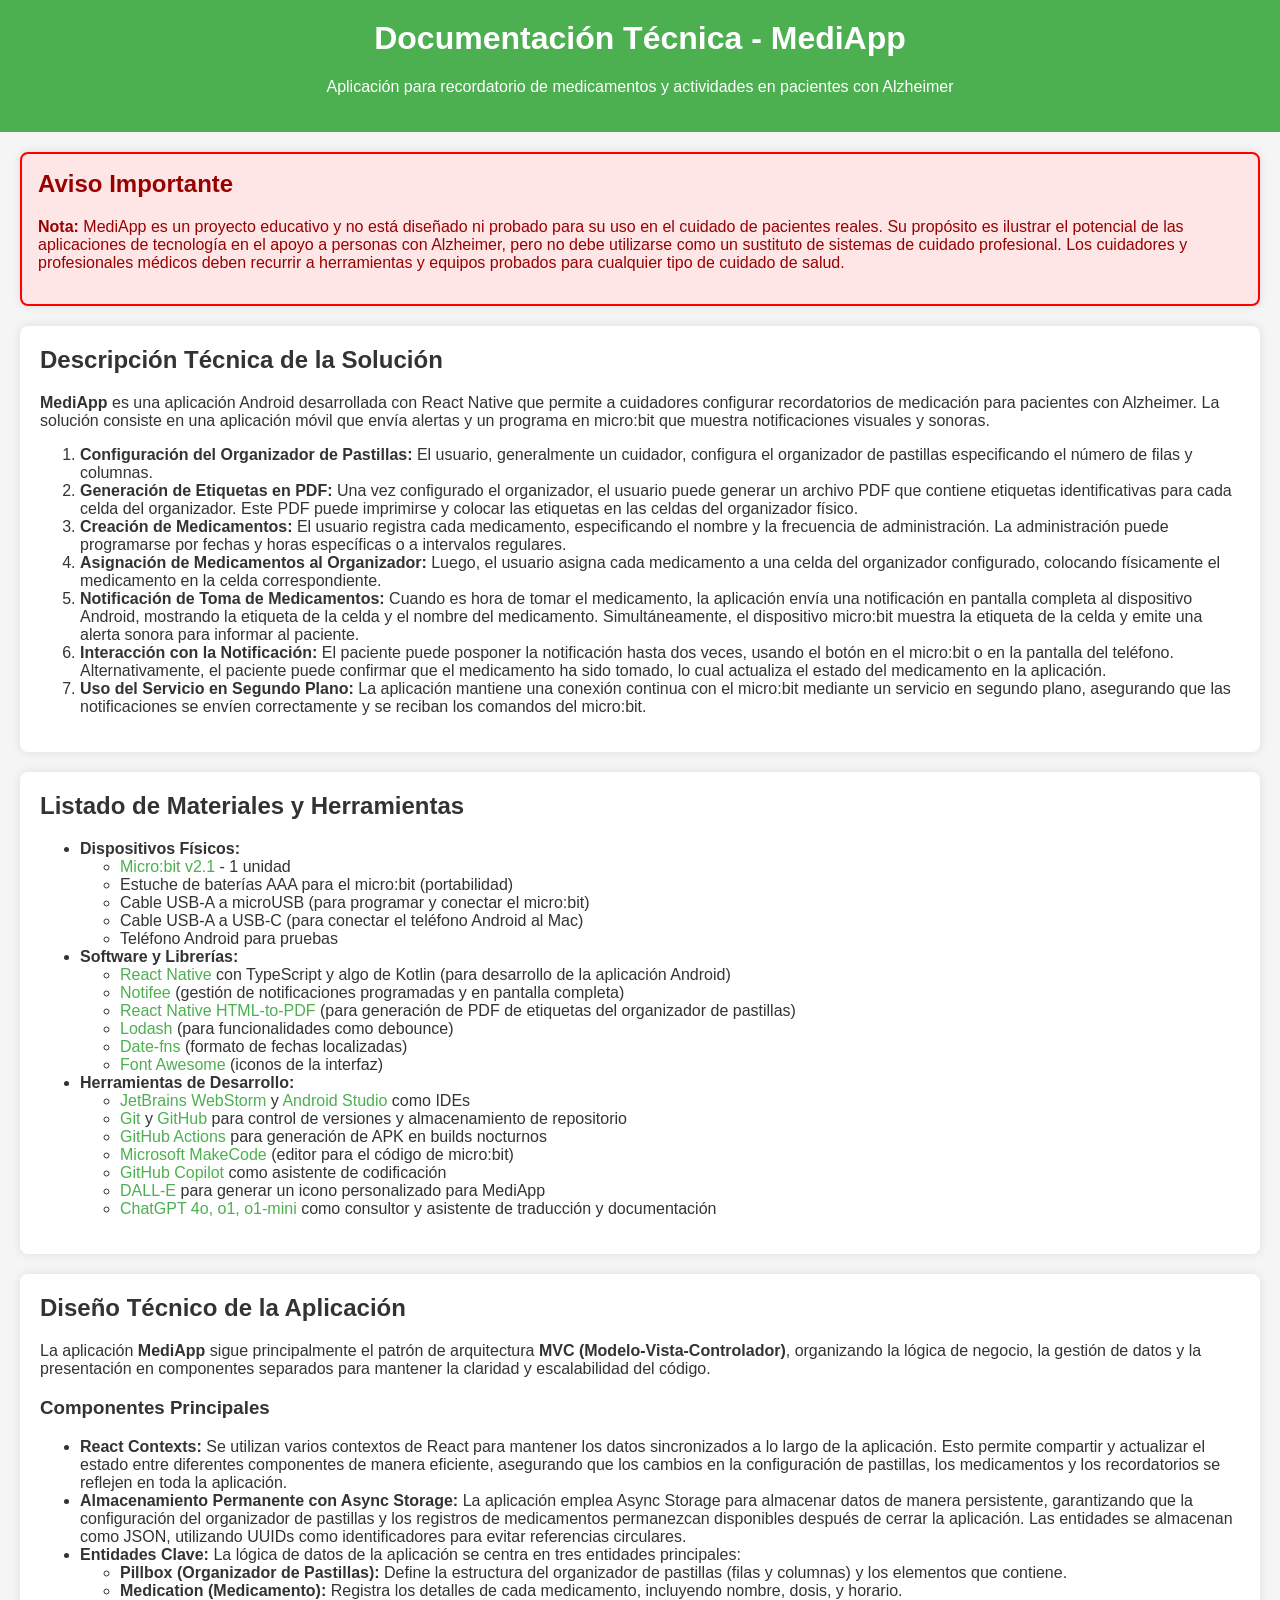
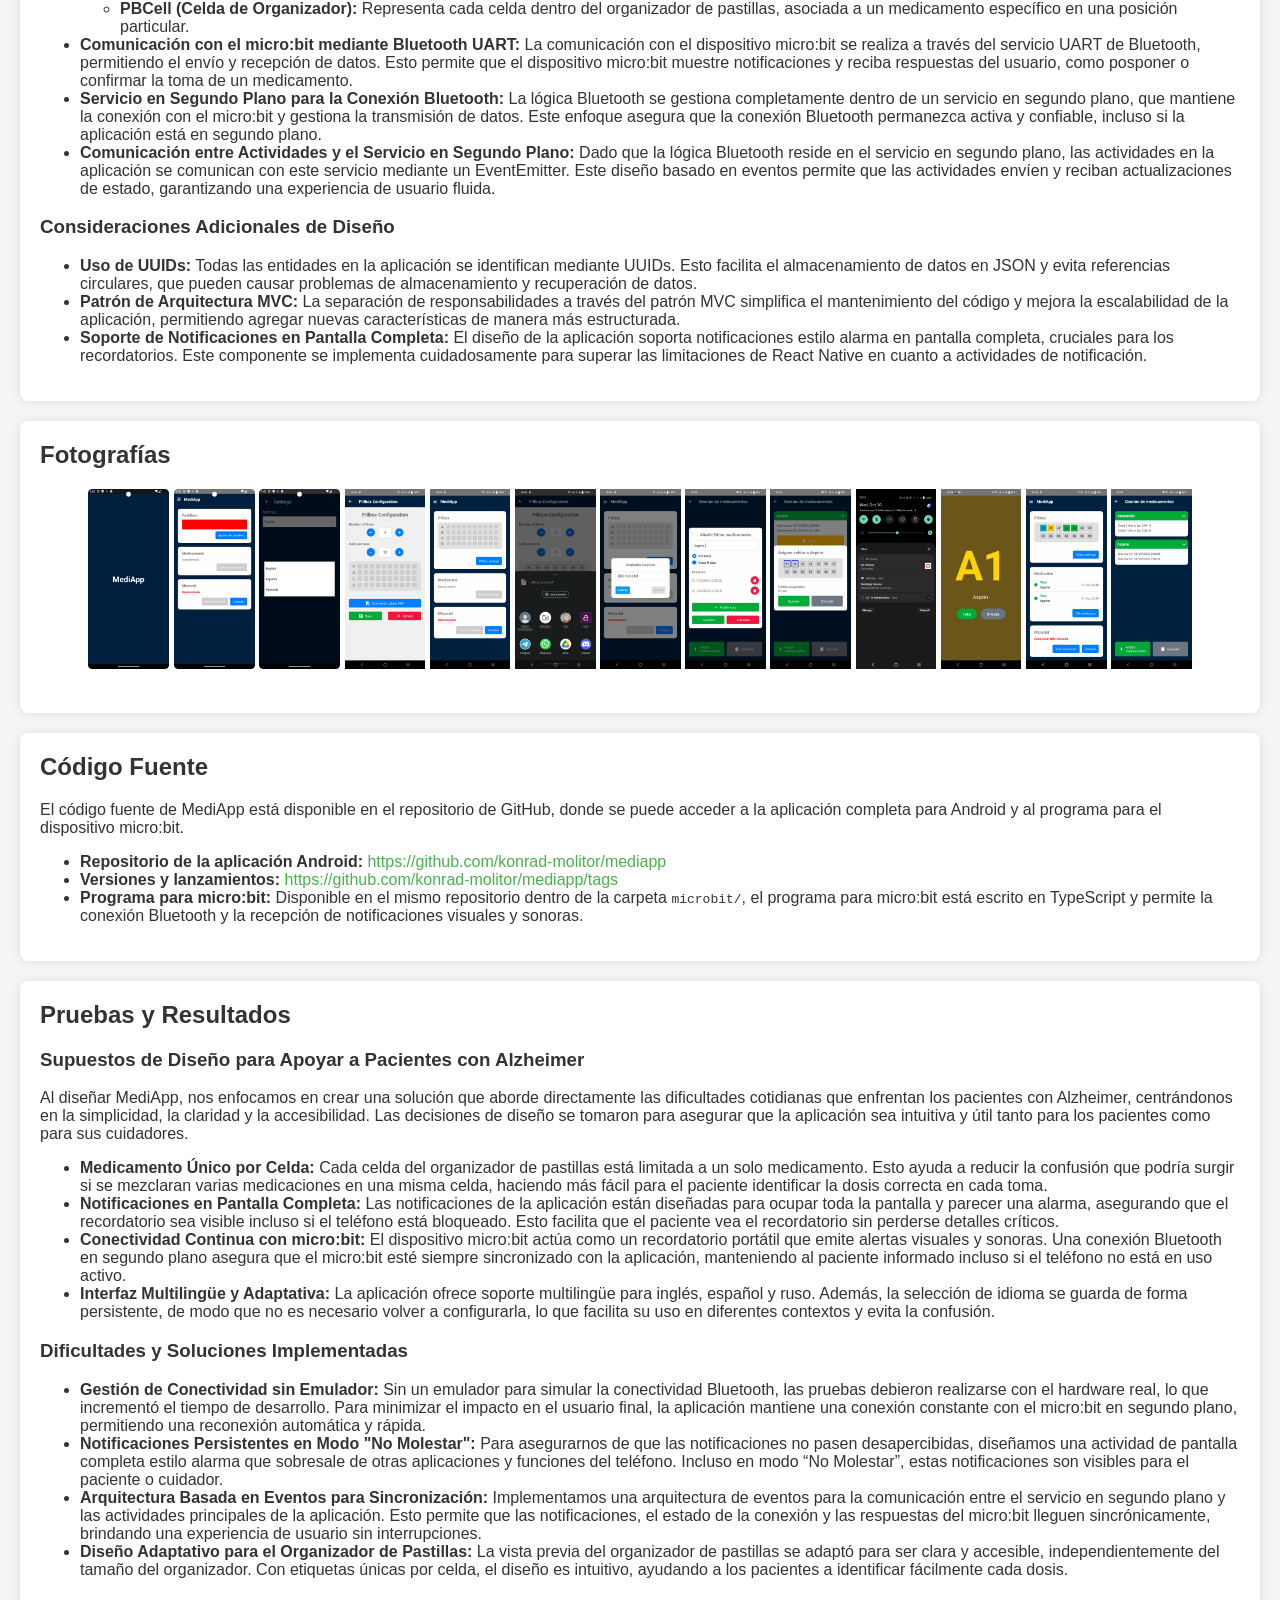
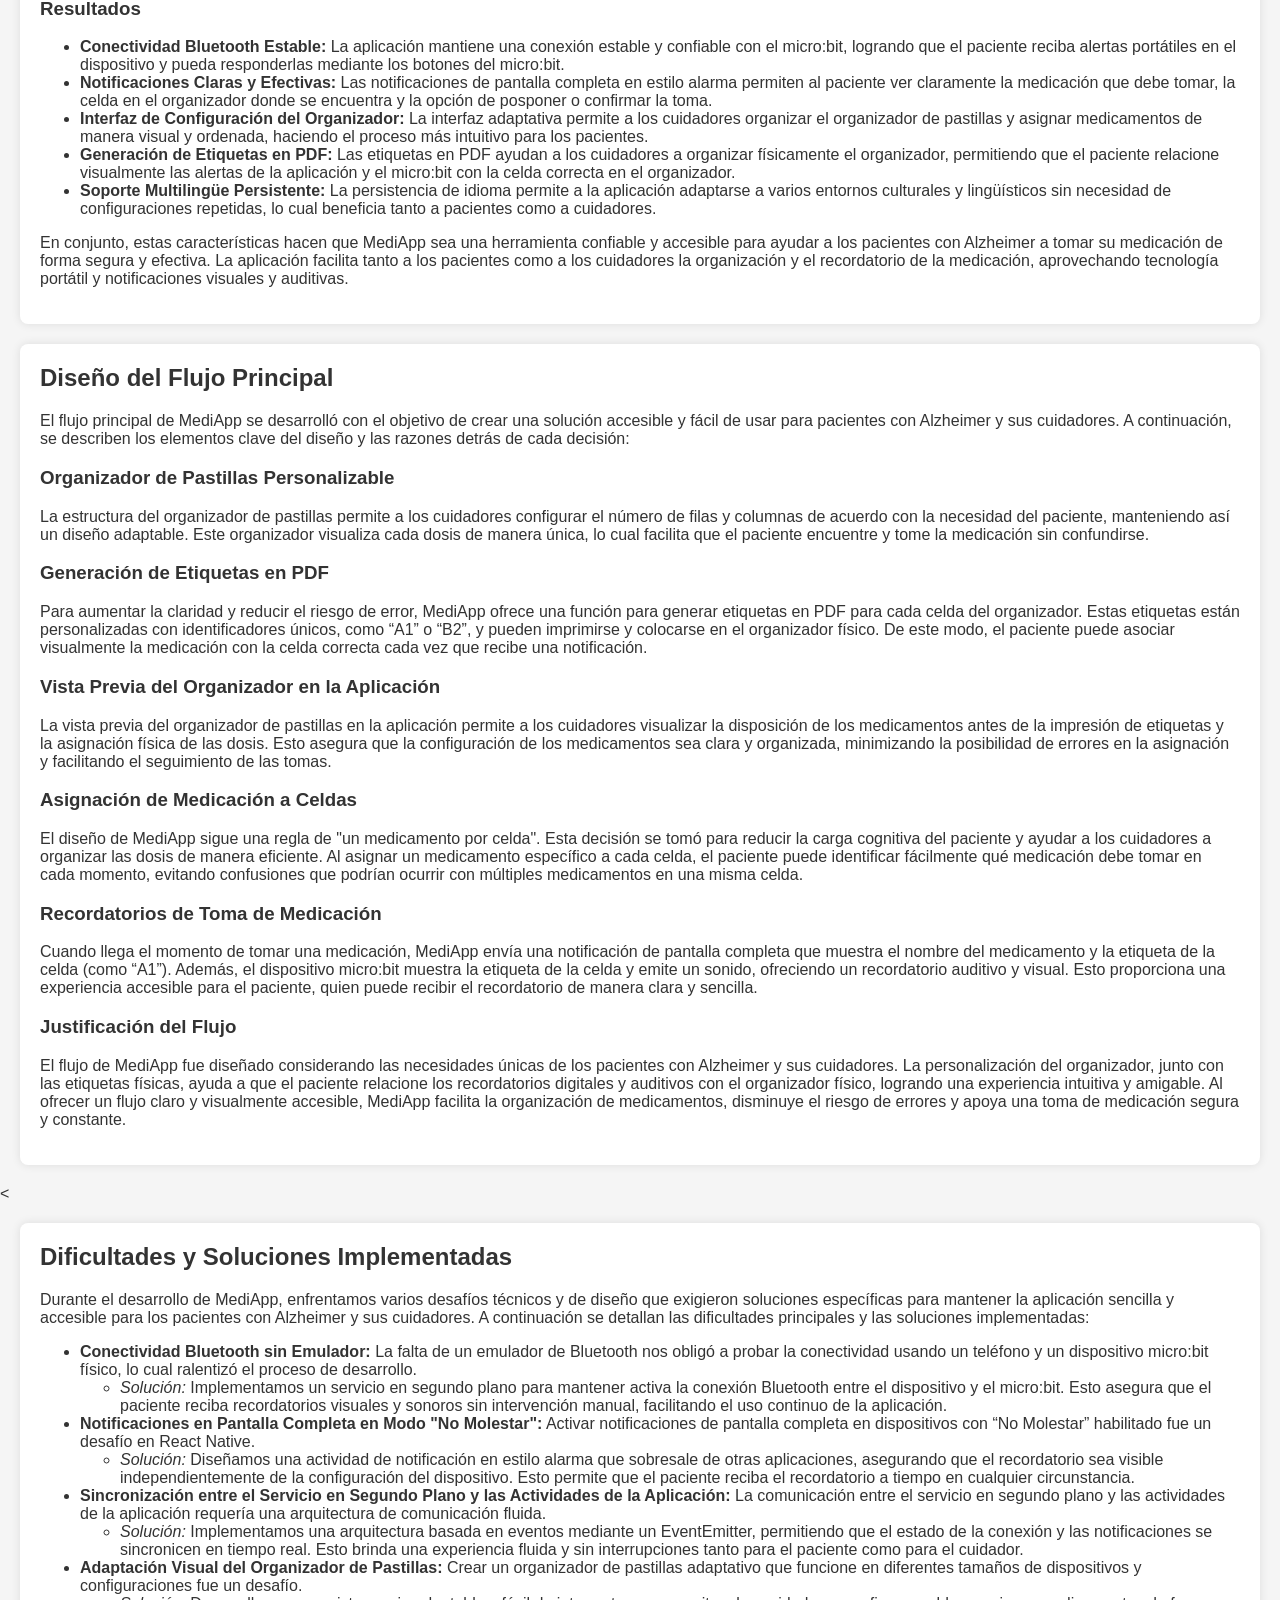
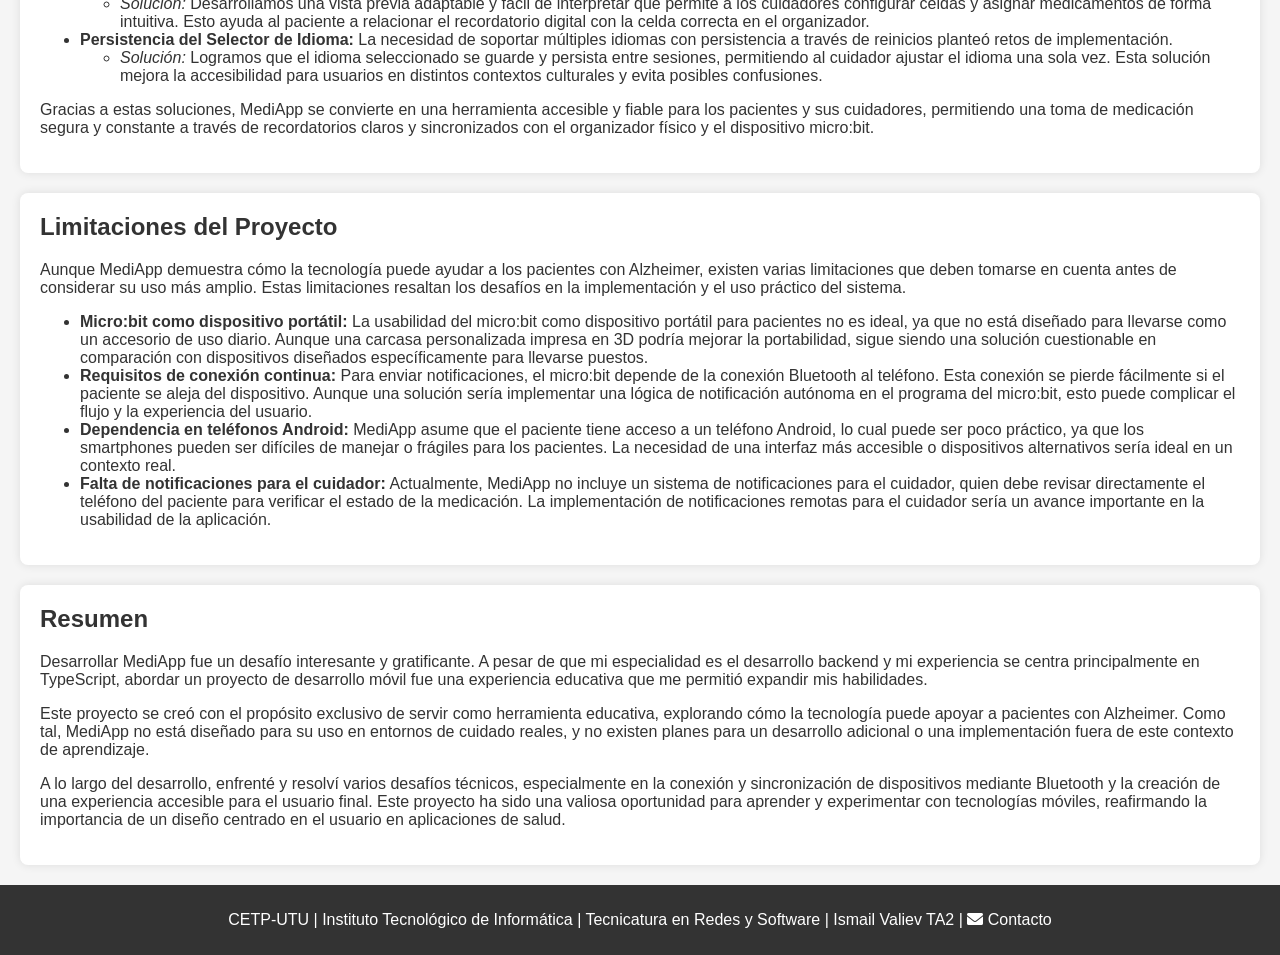
<file: technical-design.html>
<!DOCTYPE html>
<html lang="es">
<head>
    <meta charset="UTF-8">
    <meta name="viewport" content="width=device-width, initial-scale=1.0">
    <title>MediApp - Documentación Técnica</title>
    <link href="https://cdnjs.cloudflare.com/ajax/libs/font-awesome/6.0.0-beta3/css/all.min.css" rel="stylesheet">
    <link rel="stylesheet" href="styles.css">
</head>
<body>

<header>
    <h1>Documentación Técnica - MediApp</h1>
    <p>Aplicación para recordatorio de medicamentos y actividades en pacientes con Alzheimer</p>
</header>

<section style="border: 2px solid red; padding: 1em; background-color: #ffe6e6; color: #990000;">
    <h2>Aviso Importante</h2>
    <p><strong>Nota:</strong> MediApp es un proyecto educativo y no está diseñado ni probado para su uso en el cuidado de pacientes reales. Su propósito es ilustrar el potencial de las aplicaciones de tecnología en el apoyo a personas con Alzheimer, pero no debe utilizarse como un sustituto de sistemas de cuidado profesional. Los cuidadores y profesionales médicos deben recurrir a herramientas y equipos probados para cualquier tipo de cuidado de salud.</p>
</section>

<section>
    <h2>Descripción Técnica de la Solución</h2>
    <p><strong>MediApp</strong> es una aplicación Android desarrollada con React Native que permite a cuidadores configurar recordatorios de medicación para pacientes con Alzheimer. La solución consiste en una aplicación móvil que envía alertas y un programa en micro:bit que muestra notificaciones visuales y sonoras.</p>
    <p><ol>
    <li><strong>Configuración del Organizador de Pastillas:</strong>
        El usuario, generalmente un cuidador, configura el organizador de pastillas especificando el número de filas y columnas.
    </li>

    <li><strong>Generación de Etiquetas en PDF:</strong>
        Una vez configurado el organizador, el usuario puede generar un archivo PDF que contiene etiquetas identificativas para cada celda del organizador. Este PDF puede imprimirse y colocar las etiquetas en las celdas del organizador físico.
    </li>

    <li><strong>Creación de Medicamentos:</strong>
        El usuario registra cada medicamento, especificando el nombre y la frecuencia de administración. La administración puede programarse por fechas y horas específicas o a intervalos regulares.
    </li>

    <li><strong>Asignación de Medicamentos al Organizador:</strong>
        Luego, el usuario asigna cada medicamento a una celda del organizador configurado, colocando físicamente el medicamento en la celda correspondiente.
    </li>

    <li><strong>Notificación de Toma de Medicamentos:</strong>
        Cuando es hora de tomar el medicamento, la aplicación envía una notificación en pantalla completa al dispositivo Android, mostrando la etiqueta de la celda y el nombre del medicamento. Simultáneamente, el dispositivo micro:bit muestra la etiqueta de la celda y emite una alerta sonora para informar al paciente.
    </li>

    <li><strong>Interacción con la Notificación:</strong>
        El paciente puede posponer la notificación hasta dos veces, usando el botón en el micro:bit o en la pantalla del teléfono. Alternativamente, el paciente puede confirmar que el medicamento ha sido tomado, lo cual actualiza el estado del medicamento en la aplicación.
    </li>

    <li><strong>Uso del Servicio en Segundo Plano:</strong>
        La aplicación mantiene una conexión continua con el micro:bit mediante un servicio en segundo plano, asegurando que las notificaciones se envíen correctamente y se reciban los comandos del micro:bit.
    </li>
</ol></p>
</section>

<section>
    <h2>Listado de Materiales y Herramientas</h2>
    <ul>
        <li><strong>Dispositivos Físicos:</strong></li>
        <ul>
            <li><a href="https://microbit.org/" target="_blank">Micro:bit v2.1</a> - 1 unidad</li>
            <li>Estuche de baterías AAA para el micro:bit (portabilidad)</li>
            <li>Cable USB-A a microUSB (para programar y conectar el micro:bit)</li>
            <li>Cable USB-A a USB-C (para conectar el teléfono Android al Mac)</li>
            <li>Teléfono Android para pruebas</li>
        </ul>

        <li><strong>Software y Librerías:</strong></li>
        <ul>
            <li><a href="https://reactnative.dev/" target="_blank">React Native</a> con TypeScript y algo de Kotlin (para desarrollo de la aplicación Android)</li>
            <li><a href="https://notifee.app/" target="_blank">Notifee</a> (gestión de notificaciones programadas y en pantalla completa)</li>
            <li><a href="https://github.com/christopherdro/react-native-html-to-pdf" target="_blank">React Native HTML-to-PDF</a> (para generación de PDF de etiquetas del organizador de pastillas)</li>
            <li><a href="https://lodash.com/" target="_blank">Lodash</a> (para funcionalidades como debounce)</li>
            <li><a href="https://date-fns.org/" target="_blank">Date-fns</a> (formato de fechas localizadas)</li>
            <li><a href="https://fontawesome.com/" target="_blank">Font Awesome</a> (iconos de la interfaz)</li>
        </ul>

        <li><strong>Herramientas de Desarrollo:</strong></li>
        <ul>
            <li><a href="https://www.jetbrains.com/webstorm/" target="_blank">JetBrains WebStorm</a> y <a href="https://developer.android.com/studio" target="_blank">Android Studio</a> como IDEs</li>
            <li><a href="https://git-scm.com/" target="_blank">Git</a> y <a href="https://github.com/" target="_blank">GitHub</a> para control de versiones y almacenamiento de repositorio</li>
            <li><a href="https://github.com/features/actions" target="_blank">GitHub Actions</a> para generación de APK en builds nocturnos</li>
            <li><a href="https://makecode.microbit.org/" target="_blank">Microsoft MakeCode</a> (editor para el código de micro:bit)</li>
            <li><a href="https://github.com/features/copilot" target="_blank">GitHub Copilot</a> como asistente de codificación</li>
            <li><a href="https://openart.ai/" target="_blank">DALL-E</a> para generar un icono personalizado para MediApp</li>
            <li><a href="https://chatgpt.com/" target="_blank">ChatGPT 4o, o1, o1-mini</a> como consultor y asistente de traducción y documentación</li>
        </ul>
    </ul>
</section>

<section>
    <h2>Diseño Técnico de la Aplicación</h2>
    <p>La aplicación <strong>MediApp</strong> sigue principalmente el patrón de arquitectura <strong>MVC (Modelo-Vista-Controlador)</strong>, organizando la lógica de negocio, la gestión de datos y la presentación en componentes separados para mantener la claridad y escalabilidad del código.</p>

    <h3>Componentes Principales</h3>
    <ul>
        <li><strong>React Contexts:</strong>
            Se utilizan varios contextos de React para mantener los datos sincronizados a lo largo de la aplicación. Esto permite compartir y actualizar el estado entre diferentes componentes de manera eficiente, asegurando que los cambios en la configuración de pastillas, los medicamentos y los recordatorios se reflejen en toda la aplicación.
        </li>

        <li><strong>Almacenamiento Permanente con Async Storage:</strong>
            La aplicación emplea Async Storage para almacenar datos de manera persistente, garantizando que la configuración del organizador de pastillas y los registros de medicamentos permanezcan disponibles después de cerrar la aplicación. Las entidades se almacenan como JSON, utilizando UUIDs como identificadores para evitar referencias circulares.
        </li>

        <li><strong>Entidades Clave:</strong>
            La lógica de datos de la aplicación se centra en tres entidades principales:
            <ul>
                <li><strong>Pillbox (Organizador de Pastillas):</strong> Define la estructura del organizador de pastillas (filas y columnas) y los elementos que contiene.</li>
                <li><strong>Medication (Medicamento):</strong> Registra los detalles de cada medicamento, incluyendo nombre, dosis, y horario.</li>
                <li><strong>PBCell (Celda de Organizador):</strong> Representa cada celda dentro del organizador de pastillas, asociada a un medicamento específico en una posición particular.</li>
            </ul>
        </li>

        <li><strong>Comunicación con el micro:bit mediante Bluetooth UART:</strong>
            La comunicación con el dispositivo micro:bit se realiza a través del servicio UART de Bluetooth, permitiendo el envío y recepción de datos. Esto permite que el dispositivo micro:bit muestre notificaciones y reciba respuestas del usuario, como posponer o confirmar la toma de un medicamento.
        </li>

        <li><strong>Servicio en Segundo Plano para la Conexión Bluetooth:</strong>
            La lógica Bluetooth se gestiona completamente dentro de un servicio en segundo plano, que mantiene la conexión con el micro:bit y gestiona la transmisión de datos. Este enfoque asegura que la conexión Bluetooth permanezca activa y confiable, incluso si la aplicación está en segundo plano.
        </li>

        <li><strong>Comunicación entre Actividades y el Servicio en Segundo Plano:</strong>
            Dado que la lógica Bluetooth reside en el servicio en segundo plano, las actividades en la aplicación se comunican con este servicio mediante un EventEmitter. Este diseño basado en eventos permite que las actividades envíen y reciban actualizaciones de estado, garantizando una experiencia de usuario fluida.
        </li>
    </ul>

    <h3>Consideraciones Adicionales de Diseño</h3>
    <ul>
        <li><strong>Uso de UUIDs:</strong>
            Todas las entidades en la aplicación se identifican mediante UUIDs. Esto facilita el almacenamiento de datos en JSON y evita referencias circulares, que pueden causar problemas de almacenamiento y recuperación de datos.
        </li>

        <li><strong>Patrón de Arquitectura MVC:</strong>
            La separación de responsabilidades a través del patrón MVC simplifica el mantenimiento del código y mejora la escalabilidad de la aplicación, permitiendo agregar nuevas características de manera más estructurada.
        </li>

        <li><strong>Soporte de Notificaciones en Pantalla Completa:</strong>
            El diseño de la aplicación soporta notificaciones estilo alarma en pantalla completa, cruciales para los recordatorios. Este componente se implementa cuidadosamente para superar las limitaciones de React Native en cuanto a actividades de notificación.
        </li>
    </ul>
</section>

<section>
    <h2>Fotografías</h2>
    <div class="screenshot-container">
        <a href="img/splash-screen.png" target="_blank"><img src="img/splash-screen.png" alt="Pantalla de carga de MediApp" class="screenshot"></a>
        <a href="img/main-screen.png" target="_blank"><img src="img/main-screen.png" alt="Pantalla principal" class="screenshot"></a>
        <a href="img/language-settings.png" target="_blank"><img src="img/language-settings.png" alt="Configuración de idioma" class="screenshot"></a>
        <a href="img/pillbox-configuration.jpg" target="_blank"><img src="img/pillbox-configuration.jpg" alt="Configuración del organizador de pastillas" class="screenshot"></a>
        <a href="img/main-screen-with-pb-preview.jpg" target="_blank"><img src="img/main-screen-with-pb-preview.jpg" alt="Vista previa del organizador de pastillas" class="screenshot"></a>
        <a href="img/share-labels-pdf.jpg" target="_blank"><img src="img/share-labels-pdf.jpg" alt="Etiquetas PDF del organizador de pastillas" class="screenshot"></a>
        <a href="img/device-connect.jpg" target="_blank"><img src="img/device-connect.jpg" alt="Conexión de dispositivos" class="screenshot"></a>
        <a href="img/add-med.jpg" target="_blank"><img src="img/add-med.jpg" alt="Añadir medicamento" class="screenshot"></a>
        <a href="img/assign-med.jpg" target="_blank"><img src="img/assign-med.jpg" alt="Asignar medicamento" class="screenshot"></a>
        <a href="img/background-service.jpg" target="_blank"><img src="img/background-service.jpg" alt="Servicio en segundo plano" class="screenshot"></a>
        <a href="img/full-screen-notification.jpg" target="_blank"><img src="img/full-screen-notification.jpg" alt="Notificación en pantalla completa" class="screenshot"></a>
        <a href="img/main-screen-meds.jpg" target="_blank"><img src="img/main-screen-meds.jpg" alt="Pantalla principal con medicamentos" class="screenshot"></a>
        <a href="img/med-list.jpg" target="_blank"><img src="img/med-list.jpg" alt="Lista de medicamentos" class="screenshot"></a>
    </div>
</section>

<section>
    <h2>Código Fuente</h2>
    <p>El código fuente de MediApp está disponible en el repositorio de GitHub, donde se puede acceder a la aplicación completa para Android y al programa para el dispositivo micro:bit.</p>

    <ul>
        <li><strong>Repositorio de la aplicación Android:</strong>
            <a href="https://github.com/konrad-molitor/mediapp" target="_blank">https://github.com/konrad-molitor/mediapp</a>
        </li>
        <li><strong>Versiones y lanzamientos:</strong>
            <a href="https://github.com/konrad-molitor/mediapp/tags" target="_blank">https://github.com/konrad-molitor/mediapp/tags</a>
        </li>
        <li><strong>Programa para micro:bit:</strong> Disponible en el mismo repositorio dentro de la carpeta <code>microbit/</code>, el programa para micro:bit está escrito en TypeScript y permite la conexión Bluetooth y la recepción de notificaciones visuales y sonoras.</li>
    </ul>
</section>

<section>
    <h2>Pruebas y Resultados</h2>

    <h3>Supuestos de Diseño para Apoyar a Pacientes con Alzheimer</h3>
    <p>Al diseñar MediApp, nos enfocamos en crear una solución que aborde directamente las dificultades cotidianas que enfrentan los pacientes con Alzheimer, centrándonos en la simplicidad, la claridad y la accesibilidad. Las decisiones de diseño se tomaron para asegurar que la aplicación sea intuitiva y útil tanto para los pacientes como para sus cuidadores.</p>
    <ul>
        <li><strong>Medicamento Único por Celda:</strong>
            Cada celda del organizador de pastillas está limitada a un solo medicamento. Esto ayuda a reducir la confusión que podría surgir si se mezclaran varias medicaciones en una misma celda, haciendo más fácil para el paciente identificar la dosis correcta en cada toma.
        </li>

        <li><strong>Notificaciones en Pantalla Completa:</strong>
            Las notificaciones de la aplicación están diseñadas para ocupar toda la pantalla y parecer una alarma, asegurando que el recordatorio sea visible incluso si el teléfono está bloqueado. Esto facilita que el paciente vea el recordatorio sin perderse detalles críticos.
        </li>

        <li><strong>Conectividad Continua con micro:bit:</strong>
            El dispositivo micro:bit actúa como un recordatorio portátil que emite alertas visuales y sonoras. Una conexión Bluetooth en segundo plano asegura que el micro:bit esté siempre sincronizado con la aplicación, manteniendo al paciente informado incluso si el teléfono no está en uso activo.
        </li>

        <li><strong>Interfaz Multilingüe y Adaptativa:</strong>
            La aplicación ofrece soporte multilingüe para inglés, español y ruso. Además, la selección de idioma se guarda de forma persistente, de modo que no es necesario volver a configurarla, lo que facilita su uso en diferentes contextos y evita la confusión.
        </li>
    </ul>

    <h3>Dificultades y Soluciones Implementadas</h3>
    <ul>
        <li><strong>Gestión de Conectividad sin Emulador:</strong>
            Sin un emulador para simular la conectividad Bluetooth, las pruebas debieron realizarse con el hardware real, lo que incrementó el tiempo de desarrollo. Para minimizar el impacto en el usuario final, la aplicación mantiene una conexión constante con el micro:bit en segundo plano, permitiendo una reconexión automática y rápida.
        </li>

        <li><strong>Notificaciones Persistentes en Modo "No Molestar":</strong>
            Para asegurarnos de que las notificaciones no pasen desapercibidas, diseñamos una actividad de pantalla completa estilo alarma que sobresale de otras aplicaciones y funciones del teléfono. Incluso en modo “No Molestar”, estas notificaciones son visibles para el paciente o cuidador.
        </li>

        <li><strong>Arquitectura Basada en Eventos para Sincronización:</strong>
            Implementamos una arquitectura de eventos para la comunicación entre el servicio en segundo plano y las actividades principales de la aplicación. Esto permite que las notificaciones, el estado de la conexión y las respuestas del micro:bit lleguen sincrónicamente, brindando una experiencia de usuario sin interrupciones.
        </li>

        <li><strong>Diseño Adaptativo para el Organizador de Pastillas:</strong>
            La vista previa del organizador de pastillas se adaptó para ser clara y accesible, independientemente del tamaño del organizador. Con etiquetas únicas por celda, el diseño es intuitivo, ayudando a los pacientes a identificar fácilmente cada dosis.
        </li>
    </ul>

    <h3>Resultados</h3>
    <ul>
        <li><strong>Conectividad Bluetooth Estable:</strong>
            La aplicación mantiene una conexión estable y confiable con el micro:bit, logrando que el paciente reciba alertas portátiles en el dispositivo y pueda responderlas mediante los botones del micro:bit.
        </li>

        <li><strong>Notificaciones Claras y Efectivas:</strong>
            Las notificaciones de pantalla completa en estilo alarma permiten al paciente ver claramente la medicación que debe tomar, la celda en el organizador donde se encuentra y la opción de posponer o confirmar la toma.
        </li>

        <li><strong>Interfaz de Configuración del Organizador:</strong>
            La interfaz adaptativa permite a los cuidadores organizar el organizador de pastillas y asignar medicamentos de manera visual y ordenada, haciendo el proceso más intuitivo para los pacientes.
        </li>

        <li><strong>Generación de Etiquetas en PDF:</strong>
            Las etiquetas en PDF ayudan a los cuidadores a organizar físicamente el organizador, permitiendo que el paciente relacione visualmente las alertas de la aplicación y el micro:bit con la celda correcta en el organizador.
        </li>

        <li><strong>Soporte Multilingüe Persistente:</strong>
            La persistencia de idioma permite a la aplicación adaptarse a varios entornos culturales y lingüísticos sin necesidad de configuraciones repetidas, lo cual beneficia tanto a pacientes como a cuidadores.
        </li>
    </ul>

    <p>En conjunto, estas características hacen que MediApp sea una herramienta confiable y accesible para ayudar a los pacientes con Alzheimer a tomar su medicación de forma segura y efectiva. La aplicación facilita tanto a los pacientes como a los cuidadores la organización y el recordatorio de la medicación, aprovechando tecnología portátil y notificaciones visuales y auditivas.</p>
</section>

<section>
    <h2>Diseño del Flujo Principal</h2>
    <p>El flujo principal de MediApp se desarrolló con el objetivo de crear una solución accesible y fácil de usar para pacientes con Alzheimer y sus cuidadores. A continuación, se describen los elementos clave del diseño y las razones detrás de cada decisión:</p>

    <h3>Organizador de Pastillas Personalizable</h3>
    <p>La estructura del organizador de pastillas permite a los cuidadores configurar el número de filas y columnas de acuerdo con la necesidad del paciente, manteniendo así un diseño adaptable. Este organizador visualiza cada dosis de manera única, lo cual facilita que el paciente encuentre y tome la medicación sin confundirse.</p>

    <h3>Generación de Etiquetas en PDF</h3>
    <p>Para aumentar la claridad y reducir el riesgo de error, MediApp ofrece una función para generar etiquetas en PDF para cada celda del organizador. Estas etiquetas están personalizadas con identificadores únicos, como “A1” o “B2”, y pueden imprimirse y colocarse en el organizador físico. De este modo, el paciente puede asociar visualmente la medicación con la celda correcta cada vez que recibe una notificación.</p>

    <h3>Vista Previa del Organizador en la Aplicación</h3>
    <p>La vista previa del organizador de pastillas en la aplicación permite a los cuidadores visualizar la disposición de los medicamentos antes de la impresión de etiquetas y la asignación física de las dosis. Esto asegura que la configuración de los medicamentos sea clara y organizada, minimizando la posibilidad de errores en la asignación y facilitando el seguimiento de las tomas.</p>

    <h3>Asignación de Medicación a Celdas</h3>
    <p>El diseño de MediApp sigue una regla de "un medicamento por celda". Esta decisión se tomó para reducir la carga cognitiva del paciente y ayudar a los cuidadores a organizar las dosis de manera eficiente. Al asignar un medicamento específico a cada celda, el paciente puede identificar fácilmente qué medicación debe tomar en cada momento, evitando confusiones que podrían ocurrir con múltiples medicamentos en una misma celda.</p>

    <h3>Recordatorios de Toma de Medicación</h3>
    <p>Cuando llega el momento de tomar una medicación, MediApp envía una notificación de pantalla completa que muestra el nombre del medicamento y la etiqueta de la celda (como “A1”). Además, el dispositivo micro:bit muestra la etiqueta de la celda y emite un sonido, ofreciendo un recordatorio auditivo y visual. Esto proporciona una experiencia accesible para el paciente, quien puede recibir el recordatorio de manera clara y sencilla.</p>

    <h3>Justificación del Flujo</h3>
    <p>El flujo de MediApp fue diseñado considerando las necesidades únicas de los pacientes con Alzheimer y sus cuidadores. La personalización del organizador, junto con las etiquetas físicas, ayuda a que el paciente relacione los recordatorios digitales y auditivos con el organizador físico, logrando una experiencia intuitiva y amigable. Al ofrecer un flujo claro y visualmente accesible, MediApp facilita la organización de medicamentos, disminuye el riesgo de errores y apoya una toma de medicación segura y constante.</p>
</section>


<<section>
    <h2>Dificultades y Soluciones Implementadas</h2>
    <p>Durante el desarrollo de MediApp, enfrentamos varios desafíos técnicos y de diseño que exigieron soluciones específicas para mantener la aplicación sencilla y accesible para los pacientes con Alzheimer y sus cuidadores. A continuación se detallan las dificultades principales y las soluciones implementadas:</p>

    <ul>
        <li><strong>Conectividad Bluetooth sin Emulador:</strong>
            La falta de un emulador de Bluetooth nos obligó a probar la conectividad usando un teléfono y un dispositivo micro:bit físico, lo cual ralentizó el proceso de desarrollo.
            <ul>
                <li><em>Solución:</em> Implementamos un servicio en segundo plano para mantener activa la conexión Bluetooth entre el dispositivo y el micro:bit. Esto asegura que el paciente reciba recordatorios visuales y sonoros sin intervención manual, facilitando el uso continuo de la aplicación.</li>
            </ul>
        </li>

        <li><strong>Notificaciones en Pantalla Completa en Modo "No Molestar":</strong>
            Activar notificaciones de pantalla completa en dispositivos con “No Molestar” habilitado fue un desafío en React Native.
            <ul>
                <li><em>Solución:</em> Diseñamos una actividad de notificación en estilo alarma que sobresale de otras aplicaciones, asegurando que el recordatorio sea visible independientemente de la configuración del dispositivo. Esto permite que el paciente reciba el recordatorio a tiempo en cualquier circunstancia.</li>
            </ul>
        </li>

        <li><strong>Sincronización entre el Servicio en Segundo Plano y las Actividades de la Aplicación:</strong>
            La comunicación entre el servicio en segundo plano y las actividades de la aplicación requería una arquitectura de comunicación fluida.
            <ul>
                <li><em>Solución:</em> Implementamos una arquitectura basada en eventos mediante un EventEmitter, permitiendo que el estado de la conexión y las notificaciones se sincronicen en tiempo real. Esto brinda una experiencia fluida y sin interrupciones tanto para el paciente como para el cuidador.</li>
            </ul>
        </li>

        <li><strong>Adaptación Visual del Organizador de Pastillas:</strong>
            Crear un organizador de pastillas adaptativo que funcione en diferentes tamaños de dispositivos y configuraciones fue un desafío.
            <ul>
                <li><em>Solución:</em> Desarrollamos una vista previa adaptable y fácil de interpretar que permite a los cuidadores configurar celdas y asignar medicamentos de forma intuitiva. Esto ayuda al paciente a relacionar el recordatorio digital con la celda correcta en el organizador.</li>
            </ul>
        </li>

        <li><strong>Persistencia del Selector de Idioma:</strong>
            La necesidad de soportar múltiples idiomas con persistencia a través de reinicios planteó retos de implementación.
            <ul>
                <li><em>Solución:</em> Logramos que el idioma seleccionado se guarde y persista entre sesiones, permitiendo al cuidador ajustar el idioma una sola vez. Esta solución mejora la accesibilidad para usuarios en distintos contextos culturales y evita posibles confusiones.</li>
            </ul>
        </li>
    </ul>

    <p>Gracias a estas soluciones, MediApp se convierte en una herramienta accesible y fiable para los pacientes y sus cuidadores, permitiendo una toma de medicación segura y constante a través de recordatorios claros y sincronizados con el organizador físico y el dispositivo micro:bit.</p>
</section>

<section>
    <h2>Limitaciones del Proyecto</h2>
    <p>Aunque MediApp demuestra cómo la tecnología puede ayudar a los pacientes con Alzheimer, existen varias limitaciones que deben tomarse en cuenta antes de considerar su uso más amplio. Estas limitaciones resaltan los desafíos en la implementación y el uso práctico del sistema.</p>

    <ul>
        <li><strong>Micro:bit como dispositivo portátil:</strong> La usabilidad del micro:bit como dispositivo portátil para pacientes no es ideal, ya que no está diseñado para llevarse como un accesorio de uso diario. Aunque una carcasa personalizada impresa en 3D podría mejorar la portabilidad, sigue siendo una solución cuestionable en comparación con dispositivos diseñados específicamente para llevarse puestos.</li>

        <li><strong>Requisitos de conexión continua:</strong> Para enviar notificaciones, el micro:bit depende de la conexión Bluetooth al teléfono. Esta conexión se pierde fácilmente si el paciente se aleja del dispositivo. Aunque una solución sería implementar una lógica de notificación autónoma en el programa del micro:bit, esto puede complicar el flujo y la experiencia del usuario.</li>

        <li><strong>Dependencia en teléfonos Android:</strong> MediApp asume que el paciente tiene acceso a un teléfono Android, lo cual puede ser poco práctico, ya que los smartphones pueden ser difíciles de manejar o frágiles para los pacientes. La necesidad de una interfaz más accesible o dispositivos alternativos sería ideal en un contexto real.</li>

        <li><strong>Falta de notificaciones para el cuidador:</strong> Actualmente, MediApp no incluye un sistema de notificaciones para el cuidador, quien debe revisar directamente el teléfono del paciente para verificar el estado de la medicación. La implementación de notificaciones remotas para el cuidador sería un avance importante en la usabilidad de la aplicación.</li>
    </ul>
</section>


<section>
    <h2>Resumen</h2>
    <p>Desarrollar MediApp fue un desafío interesante y gratificante. A pesar de que mi especialidad es el desarrollo backend y mi experiencia se centra principalmente en TypeScript, abordar un proyecto de desarrollo móvil fue una experiencia educativa que me permitió expandir mis habilidades.</p>

    <p>Este proyecto se creó con el propósito exclusivo de servir como herramienta educativa, explorando cómo la tecnología puede apoyar a pacientes con Alzheimer. Como tal, MediApp no está diseñado para su uso en entornos de cuidado reales, y no existen planes para un desarrollo adicional o una implementación fuera de este contexto de aprendizaje.</p>

    <p>A lo largo del desarrollo, enfrenté y resolví varios desafíos técnicos, especialmente en la conexión y sincronización de dispositivos mediante Bluetooth y la creación de una experiencia accesible para el usuario final. Este proyecto ha sido una valiosa oportunidad para aprender y experimentar con tecnologías móviles, reafirmando la importancia de un diseño centrado en el usuario en aplicaciones de salud.</p>
</section>


<footer>
    <p>CETP-UTU | Instituto Tecnológico de Informática | Tecnicatura en Redes y Software | Ismail Valiev TA2 | <i class="fas fa-envelope"></i> <a href="mailto:molitor.konrad@gmail.com">Contacto</a></p>
</footer>

</body>
</html>
</file>
<file: styles.css>
body {
    font-family: Arial, sans-serif;
    margin: 0;
    padding: 0;
    background-color: #f5f5f5;
    color: #333;
}

header {
    background-color: #4CAF50;
    color: white;
    padding: 20px;
    text-align: center;
}

section {
    margin: 20px;
    padding: 20px;
    background-color: white;
    border-radius: 8px;
    box-shadow: 0 0 10px rgba(0, 0, 0, 0.1);
}

h1, h2 {
    margin-top: 0;
}

a {
    color: #4CAF50;
    text-decoration: none;
}

a:hover {
    text-decoration: underline;
}

.icons {
    display: flex;
    justify-content: space-around;
    margin-top: 20px;
}

.icon-box {
    text-align: center;
    flex: 1;
}

.icon-box i {
    font-size: 48px;
    color: #4CAF50;
}

footer {
    text-align: center;
    margin-top: 20px;
    padding: 10px;
    background-color: #333;
    color: white;
}

footer a {
    color: white;
    text-decoration: none;
}

footer a:hover {
    text-decoration: underline;
}

.screenshot-container {
    text-align: center;
    margin: 20px 0;
}

.screenshot {
    max-height: 20vh; /* Restrict height to 20% of viewport height */
    width: auto;
    cursor: pointer;
}
</file>
